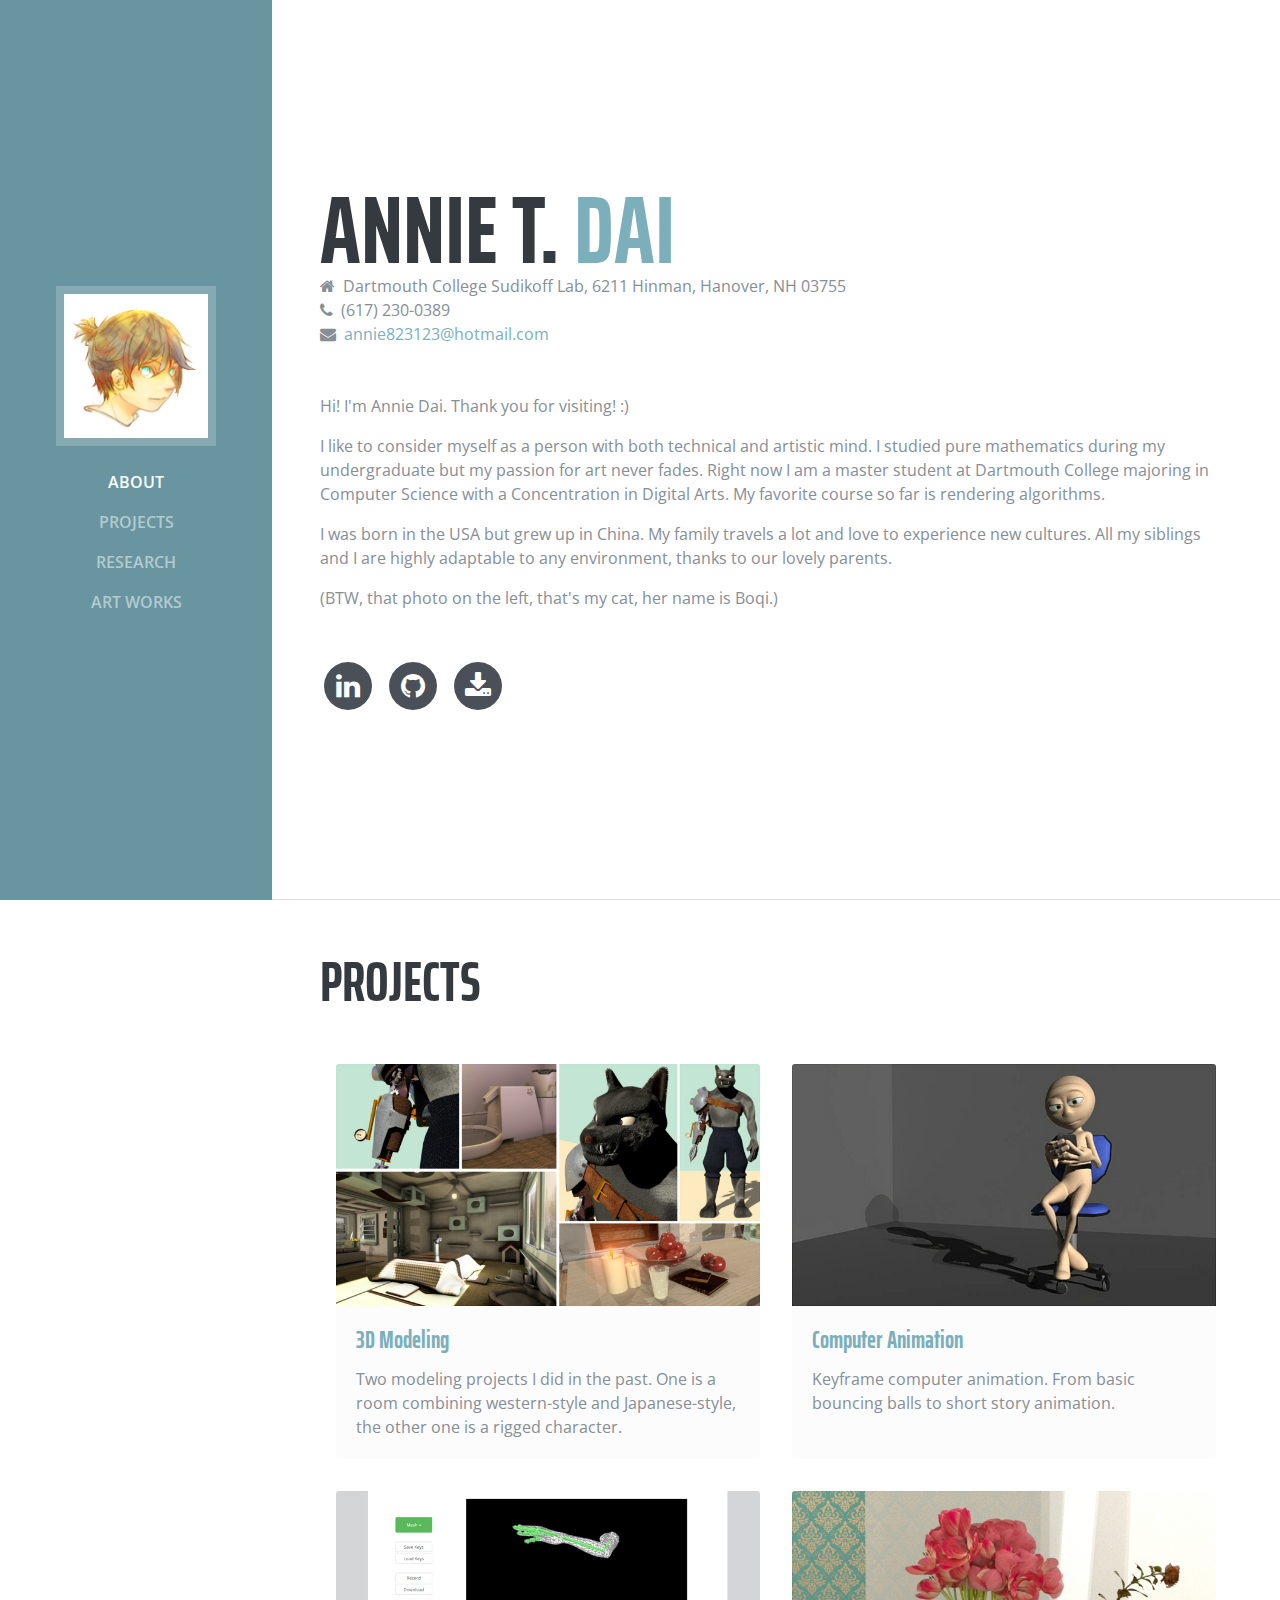
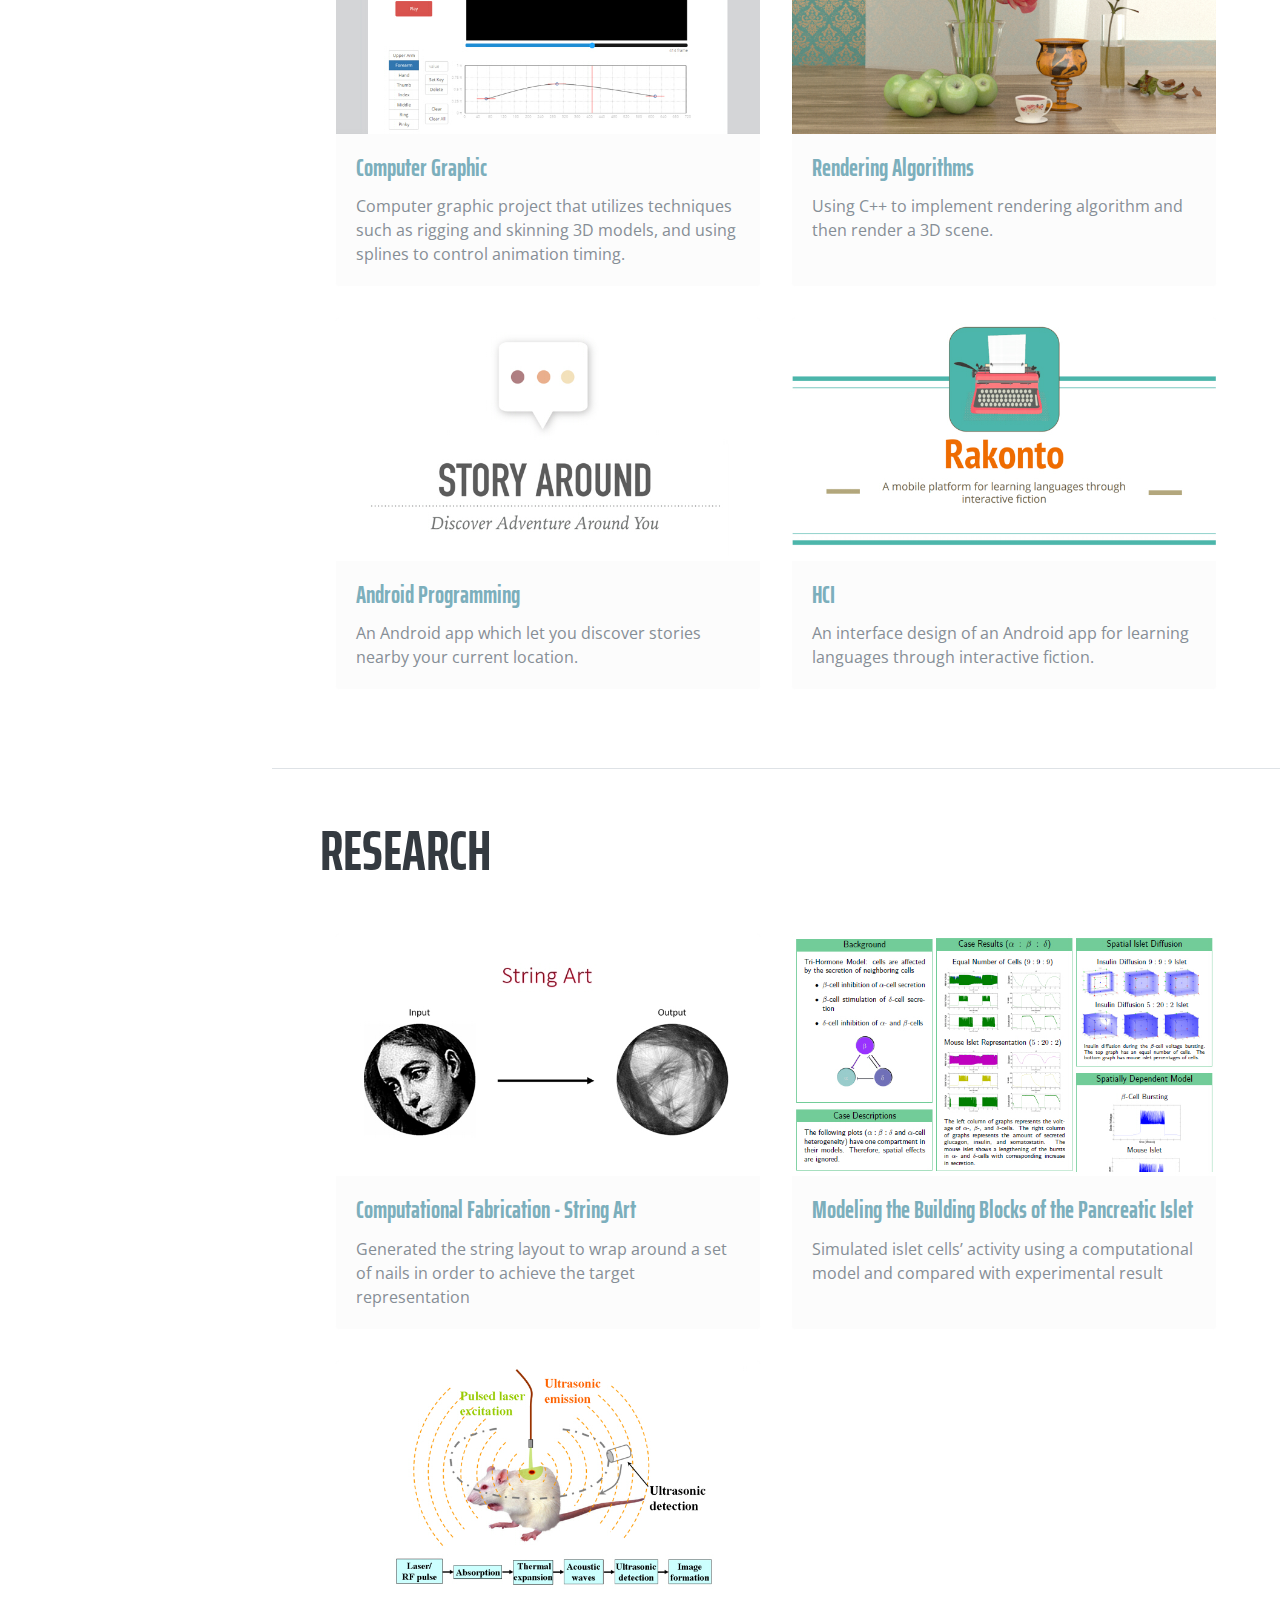
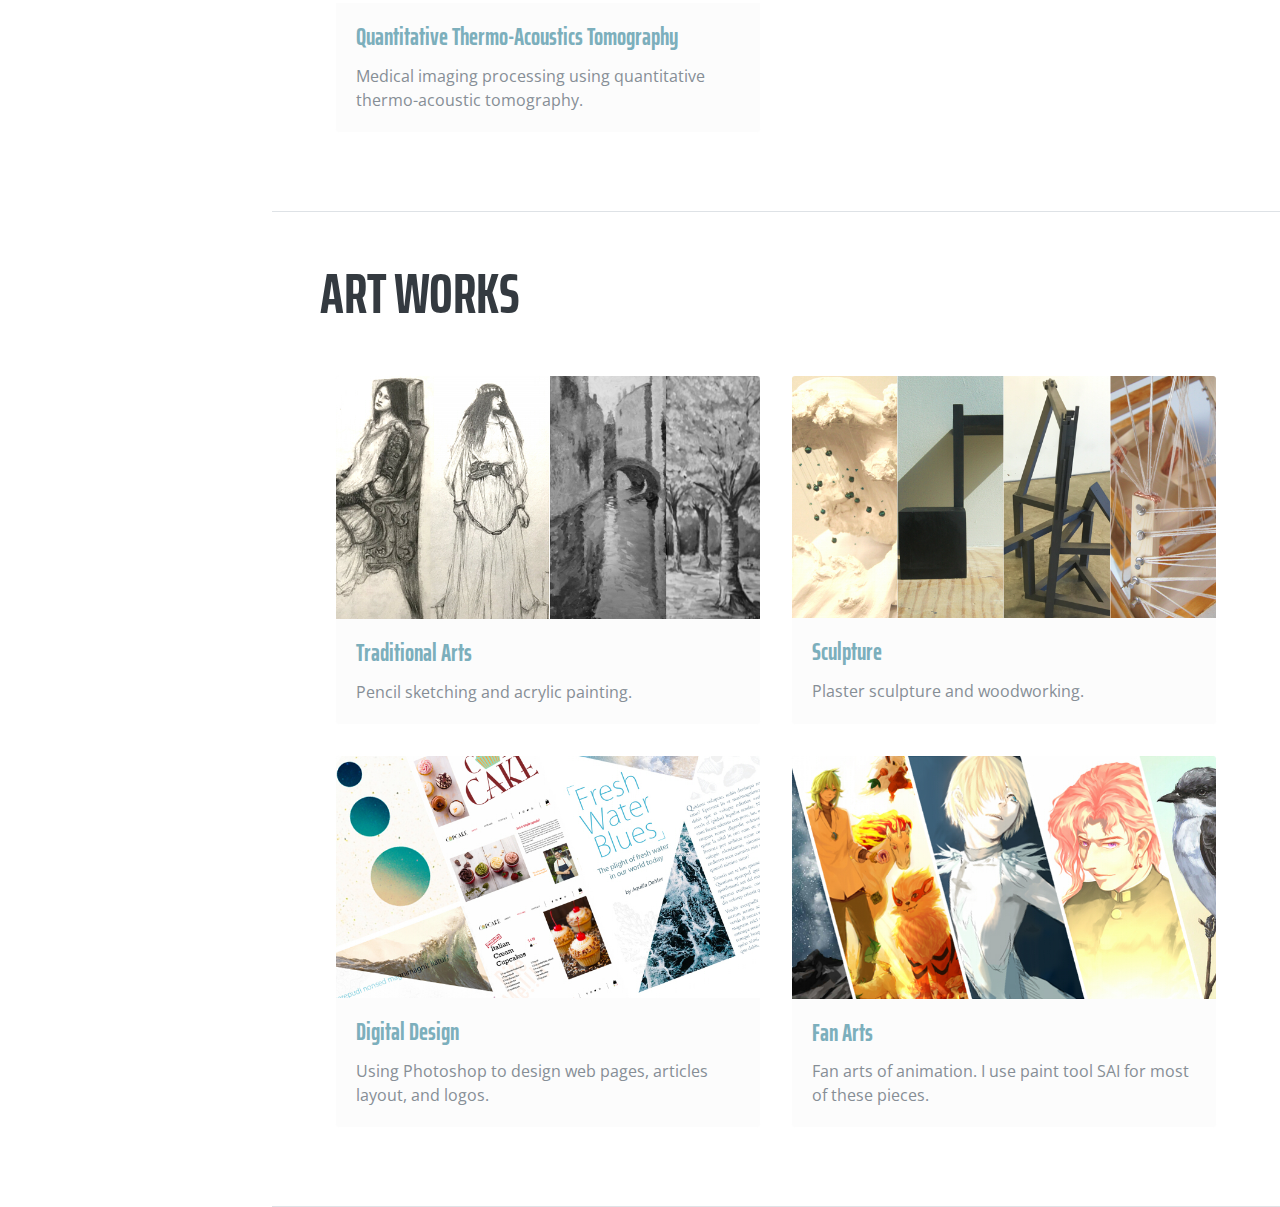
<file: index.html>
<!DOCTYPE html>
<html lang="en">

  <head>

    <meta charset="utf-8">
    <meta name="viewport" content="width=device-width, initial-scale=1, shrink-to-fit=no">
    <meta name="description" content="">
    <meta name="author" content="">

    <title>Annie Tu Dai</title>

    <!-- Bootstrap core CSS -->
    <link href="vendor/bootstrap/css/bootstrap.min.css" rel="stylesheet">

    <!-- Custom fonts for this template -->
    <link href="https://fonts.googleapis.com/css?family=Saira+Extra+Condensed:100,200,300,400,500,600,700,800,900" rel="stylesheet">
    <link href="https://fonts.googleapis.com/css?family=Open+Sans:300,300i,400,400i,600,600i,700,700i,800,800i" rel="stylesheet">
    <link href="vendor/font-awesome/css/font-awesome.min.css" rel="stylesheet">
    <link href="vendor/devicons/css/devicons.min.css" rel="stylesheet">
    <link href="vendor/simple-line-icons/css/simple-line-icons.css" rel="stylesheet">

    <!-- Custom styles for this template -->
    <link href="css/resume.css" rel="stylesheet">

  </head>

  <body id="page-top">



<!-- sidebar nav -->
<nav class="navbar navbar-expand-lg navbar-dark bg-primary fixed-top" id="sideNav">
  <a class="navbar-brand js-scroll-trigger" href="#page-top">
    <span class="d-block d-lg-none">start</span>
    <span class="d-none d-lg-block">
      <img class="img-fluid img-profile mx-auto mb-2" src="img/profile.jpg" alt="">
    </span>
  </a>
  <button class="navbar-toggler" type="button" data-toggle="collapse" data-target="#navbarSupportedContent" aria-controls="navbarSupportedContent" aria-expanded="false" aria-label="Toggle navigation">
    <span class="navbar-toggler-icon"></span>
  </button>
  <div class="collapse navbar-collapse" id="navbarSupportedContent">
    <ul class="navbar-nav">
      <li class="nav-item">
        <a class="nav-link js-scroll-trigger" href="#about">About</a>
      </li>
      <li class="nav-item">
        <a class="nav-link js-scroll-trigger" href="#projects">Projects</a>
      </li>
      <li class="nav-item">
        <a class="nav-link js-scroll-trigger" href="#research">Research</a>
      </li>
      <li class="nav-item">
        <a class="nav-link js-scroll-trigger" href="#art">Art Works</a>
      </li>
    </ul>
  </div>
</nav>
<!-- sidebar nav END-->

<!-- main content -->
<div class="container-fluid p-0">

<!-- section 1: about  -->
  <section class="resume-section p-3 p-lg-5 d-flex d-column" id="about">
    <div class="my-auto">
      <h1 class="mb-0">ANNIE T.
        <span class="text-primary">DAI</span>
      </h1>
      <div class="mb-5">
        <div><span class="fa fa-home"></span>   &nbsp;<span>Dartmouth College Sudikoff Lab, 6211 Hinman, Hanover, NH 03755</span></div>
        <div><span class="fa fa-phone"></span>   &nbsp;<span>(617) 230-0389</span></div>
        <div><span class="fa fa-envelope"></span>   &nbsp;<a href="mailto:annie823123@hotmail.com">annie823123@hotmail.com</a></div>
      </div>
      <p >
        Hi! I'm Annie Dai. Thank you for visiting! :)
      </p>
      <p >
        I like to consider myself as a person with both technical and artistic mind.  I studied pure mathematics during my undergraduate but my passion for art never fades. Right now I am a master student at Dartmouth College majoring in Computer Science with a Concentration in Digital Arts. My favorite course so far is rendering algorithms.
      </p>
      <p >
        I was born in the USA but grew up in China. My family travels a lot and love to experience new cultures. All my siblings and I are highly adaptable to any environment, thanks to our lovely parents. 
      </p>
      <p class="mb-5">
        (BTW, that photo on the left, that's my cat, her name is Boqi.)
      </p>

<!--       <div class="progress" style="margin-bottom: 100px;">
          <div class="progress-bar bg-info progress-bar-striped" role="progressbar" style="width: 25%;" aria-valuenow="25" aria-valuemin="0" aria-valuemax="100">25%</div>
      </div> -->

      <ul class="list-inline list-social-icons mb-0">

        <li class="list-inline-item">
          <a href="https://www.linkedin.com/in/annie823">
            <span class="fa-stack fa-lg">
              <i class="fa fa-circle fa-stack-2x"></i>
              <i class="fa fa-linkedin fa-stack-1x fa-inverse"></i>
            </span>
          </a>
        </li>

        <li class="list-inline-item">
          <a href="https://github.com/annie823">
            <span class="fa-stack fa-lg">
              <i class="fa fa-circle fa-stack-2x"></i>
              <i class="fa fa-github fa-stack-1x fa-inverse"></i>
            </span>
          </a>
        </li>

        <li class="list-inline-item">
          <a href="file/resume2018.pdf">
            <span class="fa-stack fa-lg">
              <i class="fa fa-circle fa-stack-2x"></i>
              <i class="fa fa-download fa-stack-1x fa-inverse"></i>
            </span>
          </a>
        </li>

      </ul>
    </div>
  </section>
<!-- section 1: about END -->







<!-- section 2: projects -->
  <section class="resume-section p-3 p-lg-5 d-flex flex-column" id="projects">
    <div class="my-auto">
      <h2 class="mb-5">PROJECTS</h2>

        <!-- Page Content -->
        <div class="container">
          <div class="row">

            <div class="col-lg-6 portfolio-item">
              <div class="card h-100">
                <a href="file/3DModeling.pdf"><img class="card-img-top" src="img/project1.jpg" alt=""></a>
                <div class="card-body">
                  <h4 class="card-title">
                    <a href="file/3DModeling.pdf">3D Modeling</a>
                  </h4>
                  <p class="card-text">Two modeling projects I did in the past. One is a room combining western-style and Japanese-style, the other one is a rigged character. </p>
                </div>
              </div>
            </div>

            <div class="col-lg-6 portfolio-item">
              <div class="card h-100">
                <a href="https://drive.google.com/file/d/1A-8wKX5iU3mkQTDM4Z5LyM95EmAT6KLW/view?usp=sharing"><img class="card-img-top" src="img/project2.jpg" alt=""></a>
                <div class="card-body">
                  <h4 class="card-title">
                    <a href="https://drive.google.com/file/d/1A-8wKX5iU3mkQTDM4Z5LyM95EmAT6KLW/view?usp=sharing">Computer Animation</a>
                  </h4>
                  <p class="card-text">Keyframe computer animation. From basic bouncing balls to short story animation. </p>
                </div>
              </div>
            </div>

            <div class="col-lg-6 portfolio-item">
              <div class="card h-100">
                <a href="#"><img class="card-img-top" src="img/project3.jpg" alt=""></a>
                <div class="card-body">
                  <h4 class="card-title">
                    <a href="#">Computer Graphic</a>
                  </h4>
                  <p class="card-text">Computer graphic project that utilizes techniques such as rigging and skinning 3D models, and using splines to control animation timing. </p>
                </div>
              </div>
            </div>

            <div class="col-lg-6 portfolio-item">
              <div class="card h-100">
                <a href="file/Rendering.pdf"><img class="card-img-top" src="img/project4.jpg" alt=""></a>
                <div class="card-body">
                  <h4 class="card-title">
                    <a href="file/Rendering.pdf">Rendering Algorithms</a>
                  </h4>
                  <p class="card-text">Using C++ to implement rendering algorithm and then render a 3D scene. </p>
                </div>
              </div>
            </div>


            <div class="col-lg-6 portfolio-item">
              <div class="card h-100">
                <a href="#"><img class="card-img-top" src="img/project5.jpg" alt=""></a>
                <div class="card-body">
                  <h4 class="card-title">
                    <a href="#">Android Programming</a>
                  </h4>
                  <p class="card-text">An Android app which let you discover stories nearby your current location. </p>
                </div>
              </div>
            </div>

            <div class="col-lg-6 portfolio-item">
              <div class="card h-100">
                <a href="#"><img class="card-img-top" src="img/project6.jpg" alt=""></a>
                <div class="card-body">
                  <h4 class="card-title">
                    <a href="#">HCI</a>
                  </h4>
                  <p class="card-text">An interface design of an Android app for learning languages through interactive fiction. </p>
                </div>
              </div>
            </div>


          </div>
          <!-- /.row -->
        </div>
        <!-- /.container -->

    </div>
  </section>
<!-- section 2: projects END -->








<!-- section 3: research -->
  <section class="resume-section p-3 p-lg-5 d-flex flex-column" id="research">
    <div class="my-auto">
      <h2 class="mb-5">RESEARCH</h2>

        <!-- Page Content -->
        <div class="container">
          <div class="row">

            <div class="col-lg-6 portfolio-item">
              <div class="card h-100">
                <a href="#"><img class="card-img-top" src="img/research0.jpg" alt=""></a>
                <div class="card-body">
                  <h4 class="card-title">
                    <a href="#">Computational Fabrication - String Art</a>
                  </h4>
                  <p class="card-text">Generated the string layout to wrap around a set of nails in order to achieve the target representation</p>
                </div>
              </div>
            </div>


            <div class="col-lg-6 portfolio-item">
              <div class="card h-100">
                <a href="#"><img class="card-img-top" src="img/research1.jpg" alt=""></a>
                <div class="card-body">
                  <h4 class="card-title">
                    <a href="#">Modeling the Building Blocks of the Pancreatic Islet</a>
                  </h4>
                  <p class="card-text">Simulated islet cells’ activity using a computational model and compared with experimental result</p>
                </div>
              </div>
            </div>

            <div class="col-lg-6 portfolio-item">
              <div class="card h-100">
                <a href="#"><img class="card-img-top" src="img/research2.jpg" alt=""></a>
                <div class="card-body">
                  <h4 class="card-title">
                    <a href="#">Quantitative Thermo-Acoustics Tomography</a>
                  </h4>
                  <p class="card-text">Medical imaging processing using quantitative thermo-acoustic tomography. </p>
                </div>
              </div>
            </div>

          </div>
          <!-- /.row -->
        </div>
        <!-- /.container -->

    </div>
  </section>
<!-- section 3: research END -->




<!-- section 4: art -->
  <section class="resume-section p-3 p-lg-5 d-flex flex-column" id="art">
    <div class="my-auto">
      <h2 class="mb-5">ART WORKS</h2>

        <!-- Page Content -->
        <div class="container">
          <div class="row">

            <div class="col-lg-6 portfolio-item">
              <div class="card h-100">
                <a href="#"><img class="card-img-top" src="img/art1.jpg" alt=""></a>
                <div class="card-body">
                  <h4 class="card-title">
                    <a href="#">Traditional Arts</a>
                  </h4>
                  <p class="card-text">Pencil sketching and acrylic painting.</p>
                </div>
              </div>
            </div>

            <div class="col-lg-6 portfolio-item">
              <div class="card h-100">
                <a href="#"><img class="card-img-top" src="img/art2.jpg" alt=""></a>
                <div class="card-body">
                  <h4 class="card-title">
                    <a href="#">Sculpture</a>
                  </h4>
                  <p class="card-text">Plaster sculpture and woodworking.</p>
                </div>
              </div>
            </div>

            <div class="col-lg-6 portfolio-item">
              <div class="card h-100">
                <a href="#"><img class="card-img-top" src="img/art3.jpg" alt=""></a>
                <div class="card-body">
                  <h4 class="card-title">
                    <a href="#">Digital Design</a>
                  </h4>
                  <p class="card-text">Using Photoshop to design web pages, articles layout, and logos.</p>
                </div>
              </div>
            </div>

            <div class="col-lg-6 portfolio-item">
              <div class="card h-100">
                <a href="#"><img class="card-img-top" src="img/art4.jpg" alt=""></a>
                <div class="card-body">
                  <h4 class="card-title">
                    <a href="#">Fan Arts</a>
                  </h4>
                  <p class="card-text">Fan arts of animation. I use paint tool SAI for most of these pieces. </p>
                </div>
              </div>
            </div>

          </div>
          <!-- /.row -->
        </div>
        <!-- /.container -->

    </div>
  </section>
<!-- section 4: art END -->






</div>
<!-- main content END -->

<!-- Bootstrap core JavaScript -->
<script src="vendor/jquery/jquery.min.js"></script>
<script src="vendor/bootstrap/js/bootstrap.bundle.min.js"></script>

<!-- Plugin JavaScript -->
<script src="vendor/jquery-easing/jquery.easing.min.js"></script>

<!-- Custom scripts for this template -->
<script src="js/resume.js"></script>

</body>

</html>
</file>
<file: vendor/simple-line-icons/css/simple-line-icons.css>
@font-face {
  font-family: 'simple-line-icons';
  src: url('../fonts/Simple-Line-Icons.eot?v=2.4.0');
  src: url('../fonts/Simple-Line-Icons.eot?v=2.4.0#iefix') format('embedded-opentype'), url('../fonts/Simple-Line-Icons.woff2?v=2.4.0') format('woff2'), url('../fonts/Simple-Line-Icons.ttf?v=2.4.0') format('truetype'), url('../fonts/Simple-Line-Icons.woff?v=2.4.0') format('woff'), url('../fonts/Simple-Line-Icons.svg?v=2.4.0#simple-line-icons') format('svg');
  font-weight: normal;
  font-style: normal;
}
/*
 Use the following CSS code if you want to have a class per icon.
 Instead of a list of all class selectors, you can use the generic [class*="icon-"] selector, but it's slower:
*/
.icon-user,
.icon-people,
.icon-user-female,
.icon-user-follow,
.icon-user-following,
.icon-user-unfollow,
.icon-login,
.icon-logout,
.icon-emotsmile,
.icon-phone,
.icon-call-end,
.icon-call-in,
.icon-call-out,
.icon-map,
.icon-location-pin,
.icon-direction,
.icon-directions,
.icon-compass,
.icon-layers,
.icon-menu,
.icon-list,
.icon-options-vertical,
.icon-options,
.icon-arrow-down,
.icon-arrow-left,
.icon-arrow-right,
.icon-arrow-up,
.icon-arrow-up-circle,
.icon-arrow-left-circle,
.icon-arrow-right-circle,
.icon-arrow-down-circle,
.icon-check,
.icon-clock,
.icon-plus,
.icon-minus,
.icon-close,
.icon-event,
.icon-exclamation,
.icon-organization,
.icon-trophy,
.icon-screen-smartphone,
.icon-screen-desktop,
.icon-plane,
.icon-notebook,
.icon-mustache,
.icon-mouse,
.icon-magnet,
.icon-energy,
.icon-disc,
.icon-cursor,
.icon-cursor-move,
.icon-crop,
.icon-chemistry,
.icon-speedometer,
.icon-shield,
.icon-screen-tablet,
.icon-magic-wand,
.icon-hourglass,
.icon-graduation,
.icon-ghost,
.icon-game-controller,
.icon-fire,
.icon-eyeglass,
.icon-envelope-open,
.icon-envelope-letter,
.icon-bell,
.icon-badge,
.icon-anchor,
.icon-wallet,
.icon-vector,
.icon-speech,
.icon-puzzle,
.icon-printer,
.icon-present,
.icon-playlist,
.icon-pin,
.icon-picture,
.icon-handbag,
.icon-globe-alt,
.icon-globe,
.icon-folder-alt,
.icon-folder,
.icon-film,
.icon-feed,
.icon-drop,
.icon-drawer,
.icon-docs,
.icon-doc,
.icon-diamond,
.icon-cup,
.icon-calculator,
.icon-bubbles,
.icon-briefcase,
.icon-book-open,
.icon-basket-loaded,
.icon-basket,
.icon-bag,
.icon-action-undo,
.icon-action-redo,
.icon-wrench,
.icon-umbrella,
.icon-trash,
.icon-tag,
.icon-support,
.icon-frame,
.icon-size-fullscreen,
.icon-size-actual,
.icon-shuffle,
.icon-share-alt,
.icon-share,
.icon-rocket,
.icon-question,
.icon-pie-chart,
.icon-pencil,
.icon-note,
.icon-loop,
.icon-home,
.icon-grid,
.icon-graph,
.icon-microphone,
.icon-music-tone-alt,
.icon-music-tone,
.icon-earphones-alt,
.icon-earphones,
.icon-equalizer,
.icon-like,
.icon-dislike,
.icon-control-start,
.icon-control-rewind,
.icon-control-play,
.icon-control-pause,
.icon-control-forward,
.icon-control-end,
.icon-volume-1,
.icon-volume-2,
.icon-volume-off,
.icon-calendar,
.icon-bulb,
.icon-chart,
.icon-ban,
.icon-bubble,
.icon-camrecorder,
.icon-camera,
.icon-cloud-download,
.icon-cloud-upload,
.icon-envelope,
.icon-eye,
.icon-flag,
.icon-heart,
.icon-info,
.icon-key,
.icon-link,
.icon-lock,
.icon-lock-open,
.icon-magnifier,
.icon-magnifier-add,
.icon-magnifier-remove,
.icon-paper-clip,
.icon-paper-plane,
.icon-power,
.icon-refresh,
.icon-reload,
.icon-settings,
.icon-star,
.icon-symbol-female,
.icon-symbol-male,
.icon-target,
.icon-credit-card,
.icon-paypal,
.icon-social-tumblr,
.icon-social-twitter,
.icon-social-facebook,
.icon-social-instagram,
.icon-social-linkedin,
.icon-social-pinterest,
.icon-social-github,
.icon-social-google,
.icon-social-reddit,
.icon-social-skype,
.icon-social-dribbble,
.icon-social-behance,
.icon-social-foursqare,
.icon-social-soundcloud,
.icon-social-spotify,
.icon-social-stumbleupon,
.icon-social-youtube,
.icon-social-dropbox,
.icon-social-vkontakte,
.icon-social-steam {
  font-family: 'simple-line-icons';
  speak: none;
  font-style: normal;
  font-weight: normal;
  font-variant: normal;
  text-transform: none;
  line-height: 1;
  /* Better Font Rendering =========== */
  -webkit-font-smoothing: antialiased;
  -moz-osx-font-smoothing: grayscale;
}
.icon-user:before {
  content: "\e005";
}
.icon-people:before {
  content: "\e001";
}
.icon-user-female:before {
  content: "\e000";
}
.icon-user-follow:before {
  content: "\e002";
}
.icon-user-following:before {
  content: "\e003";
}
.icon-user-unfollow:before {
  content: "\e004";
}
.icon-login:before {
  content: "\e066";
}
.icon-logout:before {
  content: "\e065";
}
.icon-emotsmile:before {
  content: "\e021";
}
.icon-phone:before {
  content: "\e600";
}
.icon-call-end:before {
  content: "\e048";
}
.icon-call-in:before {
  content: "\e047";
}
.icon-call-out:before {
  content: "\e046";
}
.icon-map:before {
  content: "\e033";
}
.icon-location-pin:before {
  content: "\e096";
}
.icon-direction:before {
  content: "\e042";
}
.icon-directions:before {
  content: "\e041";
}
.icon-compass:before {
  content: "\e045";
}
.icon-layers:before {
  content: "\e034";
}
.icon-menu:before {
  content: "\e601";
}
.icon-list:before {
  content: "\e067";
}
.icon-options-vertical:before {
  content: "\e602";
}
.icon-options:before {
  content: "\e603";
}
.icon-arrow-down:before {
  content: "\e604";
}
.icon-arrow-left:before {
  content: "\e605";
}
.icon-arrow-right:before {
  content: "\e606";
}
.icon-arrow-up:before {
  content: "\e607";
}
.icon-arrow-up-circle:before {
  content: "\e078";
}
.icon-arrow-left-circle:before {
  content: "\e07a";
}
.icon-arrow-right-circle:before {
  content: "\e079";
}
.icon-arrow-down-circle:before {
  content: "\e07b";
}
.icon-check:before {
  content: "\e080";
}
.icon-clock:before {
  content: "\e081";
}
.icon-plus:before {
  content: "\e095";
}
.icon-minus:before {
  content: "\e615";
}
.icon-close:before {
  content: "\e082";
}
.icon-event:before {
  content: "\e619";
}
.icon-exclamation:before {
  content: "\e617";
}
.icon-organization:before {
  content: "\e616";
}
.icon-trophy:before {
  content: "\e006";
}
.icon-screen-smartphone:before {
  content: "\e010";
}
.icon-screen-desktop:before {
  content: "\e011";
}
.icon-plane:before {
  content: "\e012";
}
.icon-notebook:before {
  content: "\e013";
}
.icon-mustache:before {
  content: "\e014";
}
.icon-mouse:before {
  content: "\e015";
}
.icon-magnet:before {
  content: "\e016";
}
.icon-energy:before {
  content: "\e020";
}
.icon-disc:before {
  content: "\e022";
}
.icon-cursor:before {
  content: "\e06e";
}
.icon-cursor-move:before {
  content: "\e023";
}
.icon-crop:before {
  content: "\e024";
}
.icon-chemistry:before {
  content: "\e026";
}
.icon-speedometer:before {
  content: "\e007";
}
.icon-shield:before {
  content: "\e00e";
}
.icon-screen-tablet:before {
  content: "\e00f";
}
.icon-magic-wand:before {
  content: "\e017";
}
.icon-hourglass:before {
  content: "\e018";
}
.icon-graduation:before {
  content: "\e019";
}
.icon-ghost:before {
  content: "\e01a";
}
.icon-game-controller:before {
  content: "\e01b";
}
.icon-fire:before {
  content: "\e01c";
}
.icon-eyeglass:before {
  content: "\e01d";
}
.icon-envelope-open:before {
  content: "\e01e";
}
.icon-envelope-letter:before {
  content: "\e01f";
}
.icon-bell:before {
  content: "\e027";
}
.icon-badge:before {
  content: "\e028";
}
.icon-anchor:before {
  content: "\e029";
}
.icon-wallet:before {
  content: "\e02a";
}
.icon-vector:before {
  content: "\e02b";
}
.icon-speech:before {
  content: "\e02c";
}
.icon-puzzle:before {
  content: "\e02d";
}
.icon-printer:before {
  content: "\e02e";
}
.icon-present:before {
  content: "\e02f";
}
.icon-playlist:before {
  content: "\e030";
}
.icon-pin:before {
  content: "\e031";
}
.icon-picture:before {
  content: "\e032";
}
.icon-handbag:before {
  content: "\e035";
}
.icon-globe-alt:before {
  content: "\e036";
}
.icon-globe:before {
  content: "\e037";
}
.icon-folder-alt:before {
  content: "\e039";
}
.icon-folder:before {
  content: "\e089";
}
.icon-film:before {
  content: "\e03a";
}
.icon-feed:before {
  content: "\e03b";
}
.icon-drop:before {
  content: "\e03e";
}
.icon-drawer:before {
  content: "\e03f";
}
.icon-docs:before {
  content: "\e040";
}
.icon-doc:before {
  content: "\e085";
}
.icon-diamond:before {
  content: "\e043";
}
.icon-cup:before {
  content: "\e044";
}
.icon-calculator:before {
  content: "\e049";
}
.icon-bubbles:before {
  content: "\e04a";
}
.icon-briefcase:before {
  content: "\e04b";
}
.icon-book-open:before {
  content: "\e04c";
}
.icon-basket-loaded:before {
  content: "\e04d";
}
.icon-basket:before {
  content: "\e04e";
}
.icon-bag:before {
  content: "\e04f";
}
.icon-action-undo:before {
  content: "\e050";
}
.icon-action-redo:before {
  content: "\e051";
}
.icon-wrench:before {
  content: "\e052";
}
.icon-umbrella:before {
  content: "\e053";
}
.icon-trash:before {
  content: "\e054";
}
.icon-tag:before {
  content: "\e055";
}
.icon-support:before {
  content: "\e056";
}
.icon-frame:before {
  content: "\e038";
}
.icon-size-fullscreen:before {
  content: "\e057";
}
.icon-size-actual:before {
  content: "\e058";
}
.icon-shuffle:before {
  content: "\e059";
}
.icon-share-alt:before {
  content: "\e05a";
}
.icon-share:before {
  content: "\e05b";
}
.icon-rocket:before {
  content: "\e05c";
}
.icon-question:before {
  content: "\e05d";
}
.icon-pie-chart:before {
  content: "\e05e";
}
.icon-pencil:before {
  content: "\e05f";
}
.icon-note:before {
  content: "\e060";
}
.icon-loop:before {
  content: "\e064";
}
.icon-home:before {
  content: "\e069";
}
.icon-grid:before {
  content: "\e06a";
}
.icon-graph:before {
  content: "\e06b";
}
.icon-microphone:before {
  content: "\e063";
}
.icon-music-tone-alt:before {
  content: "\e061";
}
.icon-music-tone:before {
  content: "\e062";
}
.icon-earphones-alt:before {
  content: "\e03c";
}
.icon-earphones:before {
  content: "\e03d";
}
.icon-equalizer:before {
  content: "\e06c";
}
.icon-like:before {
  content: "\e068";
}
.icon-dislike:before {
  content: "\e06d";
}
.icon-control-start:before {
  content: "\e06f";
}
.icon-control-rewind:before {
  content: "\e070";
}
.icon-control-play:before {
  content: "\e071";
}
.icon-control-pause:before {
  content: "\e072";
}
.icon-control-forward:before {
  content: "\e073";
}
.icon-control-end:before {
  content: "\e074";
}
.icon-volume-1:before {
  content: "\e09f";
}
.icon-volume-2:before {
  content: "\e0a0";
}
.icon-volume-off:before {
  content: "\e0a1";
}
.icon-calendar:before {
  content: "\e075";
}
.icon-bulb:before {
  content: "\e076";
}
.icon-chart:before {
  content: "\e077";
}
.icon-ban:before {
  content: "\e07c";
}
.icon-bubble:before {
  content: "\e07d";
}
.icon-camrecorder:before {
  content: "\e07e";
}
.icon-camera:before {
  content: "\e07f";
}
.icon-cloud-download:before {
  content: "\e083";
}
.icon-cloud-upload:before {
  content: "\e084";
}
.icon-envelope:before {
  content: "\e086";
}
.icon-eye:before {
  content: "\e087";
}
.icon-flag:before {
  content: "\e088";
}
.icon-heart:before {
  content: "\e08a";
}
.icon-info:before {
  content: "\e08b";
}
.icon-key:before {
  content: "\e08c";
}
.icon-link:before {
  content: "\e08d";
}
.icon-lock:before {
  content: "\e08e";
}
.icon-lock-open:before {
  content: "\e08f";
}
.icon-magnifier:before {
  content: "\e090";
}
.icon-magnifier-add:before {
  content: "\e091";
}
.icon-magnifier-remove:before {
  content: "\e092";
}
.icon-paper-clip:before {
  content: "\e093";
}
.icon-paper-plane:before {
  content: "\e094";
}
.icon-power:before {
  content: "\e097";
}
.icon-refresh:before {
  content: "\e098";
}
.icon-reload:before {
  content: "\e099";
}
.icon-settings:before {
  content: "\e09a";
}
.icon-star:before {
  content: "\e09b";
}
.icon-symbol-female:before {
  content: "\e09c";
}
.icon-symbol-male:before {
  content: "\e09d";
}
.icon-target:before {
  content: "\e09e";
}
.icon-credit-card:before {
  content: "\e025";
}
.icon-paypal:before {
  content: "\e608";
}
.icon-social-tumblr:before {
  content: "\e00a";
}
.icon-social-twitter:before {
  content: "\e009";
}
.icon-social-facebook:before {
  content: "\e00b";
}
.icon-social-instagram:before {
  content: "\e609";
}
.icon-social-linkedin:before {
  content: "\e60a";
}
.icon-social-pinterest:before {
  content: "\e60b";
}
.icon-social-github:before {
  content: "\e60c";
}
.icon-social-google:before {
  content: "\e60d";
}
.icon-social-reddit:before {
  content: "\e60e";
}
.icon-social-skype:before {
  content: "\e60f";
}
.icon-social-dribbble:before {
  content: "\e00d";
}
.icon-social-behance:before {
  content: "\e610";
}
.icon-social-foursqare:before {
  content: "\e611";
}
.icon-social-soundcloud:before {
  content: "\e612";
}
.icon-social-spotify:before {
  content: "\e613";
}
.icon-social-stumbleupon:before {
  content: "\e614";
}
.icon-social-youtube:before {
  content: "\e008";
}
.icon-social-dropbox:before {
  content: "\e00c";
}
.icon-social-vkontakte:before {
  content: "\e618";
}
.icon-social-steam:before {
  content: "\e620";
}
</file>
<file: vendor/devicons/css/devicons.min.css>
/*!
 *  Devicons 1.8.0 made by Theodore Vorillas / http://vorillaz.com 
 */
@font-face{font-family:devicons;src:url(../fonts/devicons.eot?xqxft6);src:url(../fonts/devicons.eot?#iefixxqxft6) format("embedded-opentype"),url(../fonts/devicons.woff?xqxft6) format("woff"),url(../fonts/devicons.ttf?xqxft6) format("truetype"),url(../fonts/devicons.svg?xqxft6#devicons) format("svg");font-weight:400;font-style:normal}.devicons{font-family:devicons;speak:none;font-style:normal;font-weight:400;font-variant:normal;text-transform:none;line-height:1;-webkit-font-smoothing:antialiased;-moz-osx-font-smoothing:grayscale}.devicons-git:before{content:"\e602"}.devicons-git_compare:before{content:"\e628"}.devicons-git_branch:before{content:"\e625"}.devicons-git_commit:before{content:"\e629"}.devicons-git_pull_request:before{content:"\e626"}.devicons-git_merge:before{content:"\e627"}.devicons-bitbucket:before{content:"\e603"}.devicons-github_alt:before{content:"\e608"}.devicons-github_badge:before{content:"\e609"}.devicons-github:before{content:"\e60a"}.devicons-github_full:before{content:"\e617"}.devicons-java:before{content:"\e638"}.devicons-ruby:before{content:"\e639"}.devicons-scala:before{content:"\e637"}.devicons-python:before{content:"\e63c"}.devicons-go:before{content:"\e624"}.devicons-ruby_on_rails:before{content:"\e63b"}.devicons-django:before{content:"\e61d"}.devicons-markdown:before{content:"\e63e"}.devicons-php:before{content:"\e63d"}.devicons-mysql:before{content:"\e604"}.devicons-streamline:before{content:"\e605"}.devicons-database:before{content:"\e606"}.devicons-laravel:before{content:"\e63f"}.devicons-javascript:before{content:"\e64e"}.devicons-angular:before{content:"\e653"}.devicons-backbone:before{content:"\e652"}.devicons-coffeescript:before{content:"\e651"}.devicons-jquery:before{content:"\e650"}.devicons-modernizr:before{content:"\e620"}.devicons-jquery_ui:before{content:"\e654"}.devicons-ember:before{content:"\e61b"}.devicons-dojo:before{content:"\e61c"}.devicons-nodejs:before{content:"\e619"}.devicons-nodejs_small:before{content:"\e618"}.devicons-javascript_shield:before{content:"\e64f"}.devicons-bootstrap:before{content:"\e647"}.devicons-sass:before{content:"\e64b"}.devicons-css3_full:before{content:"\e64a"}.devicons-css3:before{content:"\e649"}.devicons-html5:before{content:"\e636"}.devicons-html5_multimedia:before{content:"\e632"}.devicons-html5_device_access:before{content:"\e633"}.devicons-html5_3d_effects:before{content:"\e635"}.devicons-html5_connectivity:before{content:"\e634"}.devicons-ghost_small:before{content:"\e614"}.devicons-ghost:before{content:"\e61f"}.devicons-magento:before{content:"\e640"}.devicons-joomla:before{content:"\e641"}.devicons-jekyll_small:before{content:"\e60d"}.devicons-drupal:before{content:"\e642"}.devicons-wordpress:before{content:"\e60b"}.devicons-grunt:before{content:"\e64c"}.devicons-bower:before{content:"\e64d"}.devicons-npm:before{content:"\e61e"}.devicons-yahoo_small:before{content:"\e62b"}.devicons-yahoo:before{content:"\e615"}.devicons-bing_small:before{content:"\e600"}.devicons-windows:before{content:"\e60f"}.devicons-linux:before{content:"\e612"}.devicons-ubuntu:before{content:"\e63a"}.devicons-android:before{content:"\e60e"}.devicons-apple:before{content:"\e611"}.devicons-appstore:before{content:"\e613"}.devicons-phonegap:before{content:"\e630"}.devicons-blackberry:before{content:"\e623"}.devicons-stackoverflow:before{content:"\e610"}.devicons-techcrunch:before{content:"\e62c"}.devicons-codrops:before{content:"\e62f"}.devicons-css_tricks:before{content:"\e601"}.devicons-smashing_magazine:before{content:"\e62d"}.devicons-netmagazine:before{content:"\e62e"}.devicons-codepen:before{content:"\e616"}.devicons-cssdeck:before{content:"\e62a"}.devicons-hackernews:before{content:"\e61a"}.devicons-dropbox:before{content:"\e607"}.devicons-google_drive:before{content:"\e631"}.devicons-visualstudio:before{content:"\e60c"}.devicons-unity_small:before{content:"\e621"}.devicons-raspberry_pi:before{content:"\e622"}.devicons-chrome:before{content:"\e643"}.devicons-ie:before{content:"\e644"}.devicons-firefox:before{content:"\e645"}.devicons-opera:before{content:"\e646"}.devicons-safari:before{content:"\e648"}.devicons-swift:before{content:"\e655"}.devicons-symfony:before{content:"\e656"}.devicons-symfony_badge:before{content:"\e657"}.devicons-less:before{content:"\e658"}.devicons-stylus:before{content:"\e659"}.devicons-trello:before{content:"\e65a"}.devicons-atlassian:before{content:"\e65b"}.devicons-jira:before{content:"\e65c"}.devicons-envato:before{content:"\e65d"}.devicons-snap_svg:before{content:"\e65e"}.devicons-raphael:before{content:"\e65f"}.devicons-google_analytics:before{content:"\e660"}.devicons-compass:before{content:"\e661"}.devicons-onedrive:before{content:"\e662"}.devicons-gulp:before{content:"\e663"}.devicons-atom:before{content:"\e664"}.devicons-cisco:before{content:"\e665"}.devicons-nancy:before{content:"\e666"}.devicons-clojure:before{content:"\e668"}.devicons-clojure_alt:before{content:"\e66a"}.devicons-perl:before{content:"\e669"}.devicons-celluloid:before{content:"\e66b"}.devicons-w3c:before{content:"\e66c"}.devicons-redis:before{content:"\e66d"}.devicons-postgresql:before{content:"\e66e"}.devicons-webplatform:before{content:"\e66f"}.devicons-jenkins:before{content:"\e667"}.devicons-requirejs:before{content:"\e670"}.devicons-opensource:before{content:"\e671"}.devicons-typo3:before{content:"\e672"}.devicons-uikit:before{content:"\e673"}.devicons-doctrine:before{content:"\e674"}.devicons-groovy:before{content:"\e675"}.devicons-nginx:before{content:"\e676"}.devicons-haskell:before{content:"\e677"}.devicons-zend:before{content:"\e678"}.devicons-gnu:before{content:"\e679"}.devicons-yeoman:before{content:"\e67a"}.devicons-heroku:before{content:"\e67b"}.devicons-debian:before{content:"\e67d"}.devicons-travis:before{content:"\e67e"}.devicons-dotnet:before{content:"\e67f"}.devicons-codeigniter:before{content:"\e680"}.devicons-javascript_badge:before{content:"\e681"}.devicons-yii:before{content:"\e682"}.devicons-msql_server:before{content:"\e67c"}.devicons-composer:before{content:"\e683"}.devicons-krakenjs_badge:before{content:"\e684"}.devicons-krakenjs:before{content:"\e685"}.devicons-mozilla:before{content:"\e686"}.devicons-firebase:before{content:"\e687"}.devicons-sizzlejs:before{content:"\e688"}.devicons-creativecommons:before{content:"\e689"}.devicons-creativecommons_badge:before{content:"\e68a"}.devicons-mitlicence:before{content:"\e68b"}.devicons-senchatouch:before{content:"\e68c"}.devicons-bugsense:before{content:"\e68d"}.devicons-extjs:before{content:"\e68e"}.devicons-mootools_badge:before{content:"\e68f"}.devicons-mootools:before{content:"\e690"}.devicons-ruby_rough:before{content:"\e691"}.devicons-komodo:before{content:"\e692"}.devicons-coda:before{content:"\e693"}.devicons-bintray:before{content:"\e694"}.devicons-terminal:before{content:"\e695"}.devicons-code:before{content:"\e696"}.devicons-responsive:before{content:"\e697"}.devicons-dart:before{content:"\e698"}.devicons-aptana:before{content:"\e699"}.devicons-mailchimp:before{content:"\e69a"}.devicons-netbeans:before{content:"\e69b"}.devicons-dreamweaver:before{content:"\e69c"}.devicons-brackets:before{content:"\e69d"}.devicons-eclipse:before{content:"\e69e"}.devicons-cloud9:before{content:"\e69f"}.devicons-scrum:before{content:"\e6a0"}.devicons-prolog:before{content:"\e6a1"}.devicons-terminal_badge:before{content:"\e6a2"}.devicons-code_badge:before{content:"\e6a3"}.devicons-mongodb:before{content:"\e6a4"}.devicons-meteor:before{content:"\e6a5"}.devicons-meteorfull:before{content:"\e6a6"}.devicons-fsharp:before{content:"\e6a7"}.devicons-rust:before{content:"\e6a8"}.devicons-ionic:before{content:"\e6a9"}.devicons-sublime:before{content:"\e6aa"}.devicons-appcelerator:before{content:"\e6ab"}.devicons-asterisk:before{content:"\e6ac"}.devicons-aws:before{content:"\e6ad"}.devicons-digital-ocean:before{content:"\e6ae"}.devicons-dlang:before{content:"\e6af"}.devicons-docker:before{content:"\e6b0"}.devicons-erlang:before{content:"\e6b1"}.devicons-google-cloud-platform:before{content:"\e6b2"}.devicons-grails:before{content:"\e6b3"}.devicons-illustrator:before{content:"\e6b4"}.devicons-intellij:before{content:"\e6b5"}.devicons-materializecss:before{content:"\e6b6"}.devicons-openshift:before{content:"\e6b7"}.devicons-photoshop:before{content:"\e6b8"}.devicons-rackspace:before{content:"\e6b9"}.devicons-react:before{content:"\e6ba"}.devicons-redhat:before{content:"\e6bb"}.devicons-scriptcs:before{content:"\e6bc"}.devicons-sqllite:before{content:"\e6c4"}.devicons-vim:before{content:"\e6c5"}
</file>
<file: css/resume.css>
/*!
 * Start Bootstrap - Resume v4.0.0-beta.2 (https://startbootstrap.com/template-overviews/resume)
 * Copyright 2013-2017 Start Bootstrap
 * Licensed under MIT (https://github.com/BlackrockDigital/startbootstrap-resume/blob/master/LICENSE)
 */
body {
  font-family: 'Open Sans', serif;
  padding-top: 54px;
  color: #868e96; }

@media (min-width: 992px) {
  body {
    padding-top: 0;
    padding-left: 17rem; } }

h1,
h2,
h3,
h4,
h5,
h6 {
  font-family: 'Saira Extra Condensed', serif;
  font-weight: 700;
  /*text-transform: uppercase;*/
  color: #343a40; }

h1 {
  font-size: 6rem;
  line-height: 5.5rem; }

h2 {
  font-size: 3.5rem; }

.subheading {
  text-transform: uppercase;
  font-weight: 500;
  font-family: 'Saira Extra Condensed', serif;
  font-size: 1.35rem; }

.list-social-icons a {
  color: #495057; }
  .list-social-icons a:hover {
    color: #7cafbc; }
  .list-social-icons a .fa-lg {
    font-size: 1.75rem; }

.list-icons {
  font-size: 3rem; }
  .list-icons .list-inline-item i:hover {
    color: #7cafbc; }

#sideNav .navbar-nav .nav-item .nav-link {
  font-weight: 600;
  text-transform: uppercase; }

@media (min-width: 992px) {
  #sideNav {
    text-align: center;
    position: fixed;
    top: 0;
    left: 0;
    display: flex;
    flex-direction: column;
    width: 17rem;
    height: 100vh; }
    #sideNav .navbar-brand {
      display: flex;
      margin: auto auto 0;
      padding: 0.5rem; }
      #sideNav .navbar-brand .img-profile {
        max-width: 10rem;
        max-height: 10rem;
        border: 0.5rem solid rgba(255, 255, 255, 0.2); }
    #sideNav .navbar-collapse {
      display: flex;
      align-items: flex-start;
      flex-grow: 0;
      width: 100%;
      margin-bottom: auto; }
      #sideNav .navbar-collapse .navbar-nav {
        flex-direction: column;
        width: 100%; }
        #sideNav .navbar-collapse .navbar-nav .nav-item {
          display: block; }
          #sideNav .navbar-collapse .navbar-nav .nav-item .nav-link {
            display: block; } }

section.resume-section {
  border-bottom: 1px solid #dee2e6;
  padding-top: 5rem !important;
  padding-bottom: 5rem !important; }
  section.resume-section .resume-item .resume-date {
    min-width: none; }

@media (min-width: 768px) {
  section.resume-section {
    min-height: 100vh; }
    section.resume-section .resume-item .resume-date {
      min-width: 18rem; } }

@media (min-width: 992px) {
  section.resume-section {
    padding-top: 3rem !important;
    padding-bottom: 3rem !important; } }

.bg-primary {
  background-color: #6895a0 !important; }

.text-primary {
  color: #7cafbc !important; }

a {
  color: #7cafbc; }
  a:hover, a:focus, a:active {
    color: #666666; }

.portfolio-item {
  margin-bottom: 30px; 
}


.card {
  /*border-radius: 0px !important;*/
  border: 1px solid rgba(255, 255, 255, 1);
  background-color: #fcfcfc;
}


.card-img-top {
  /*border-radius: 0px !important;*/
}
</file>
